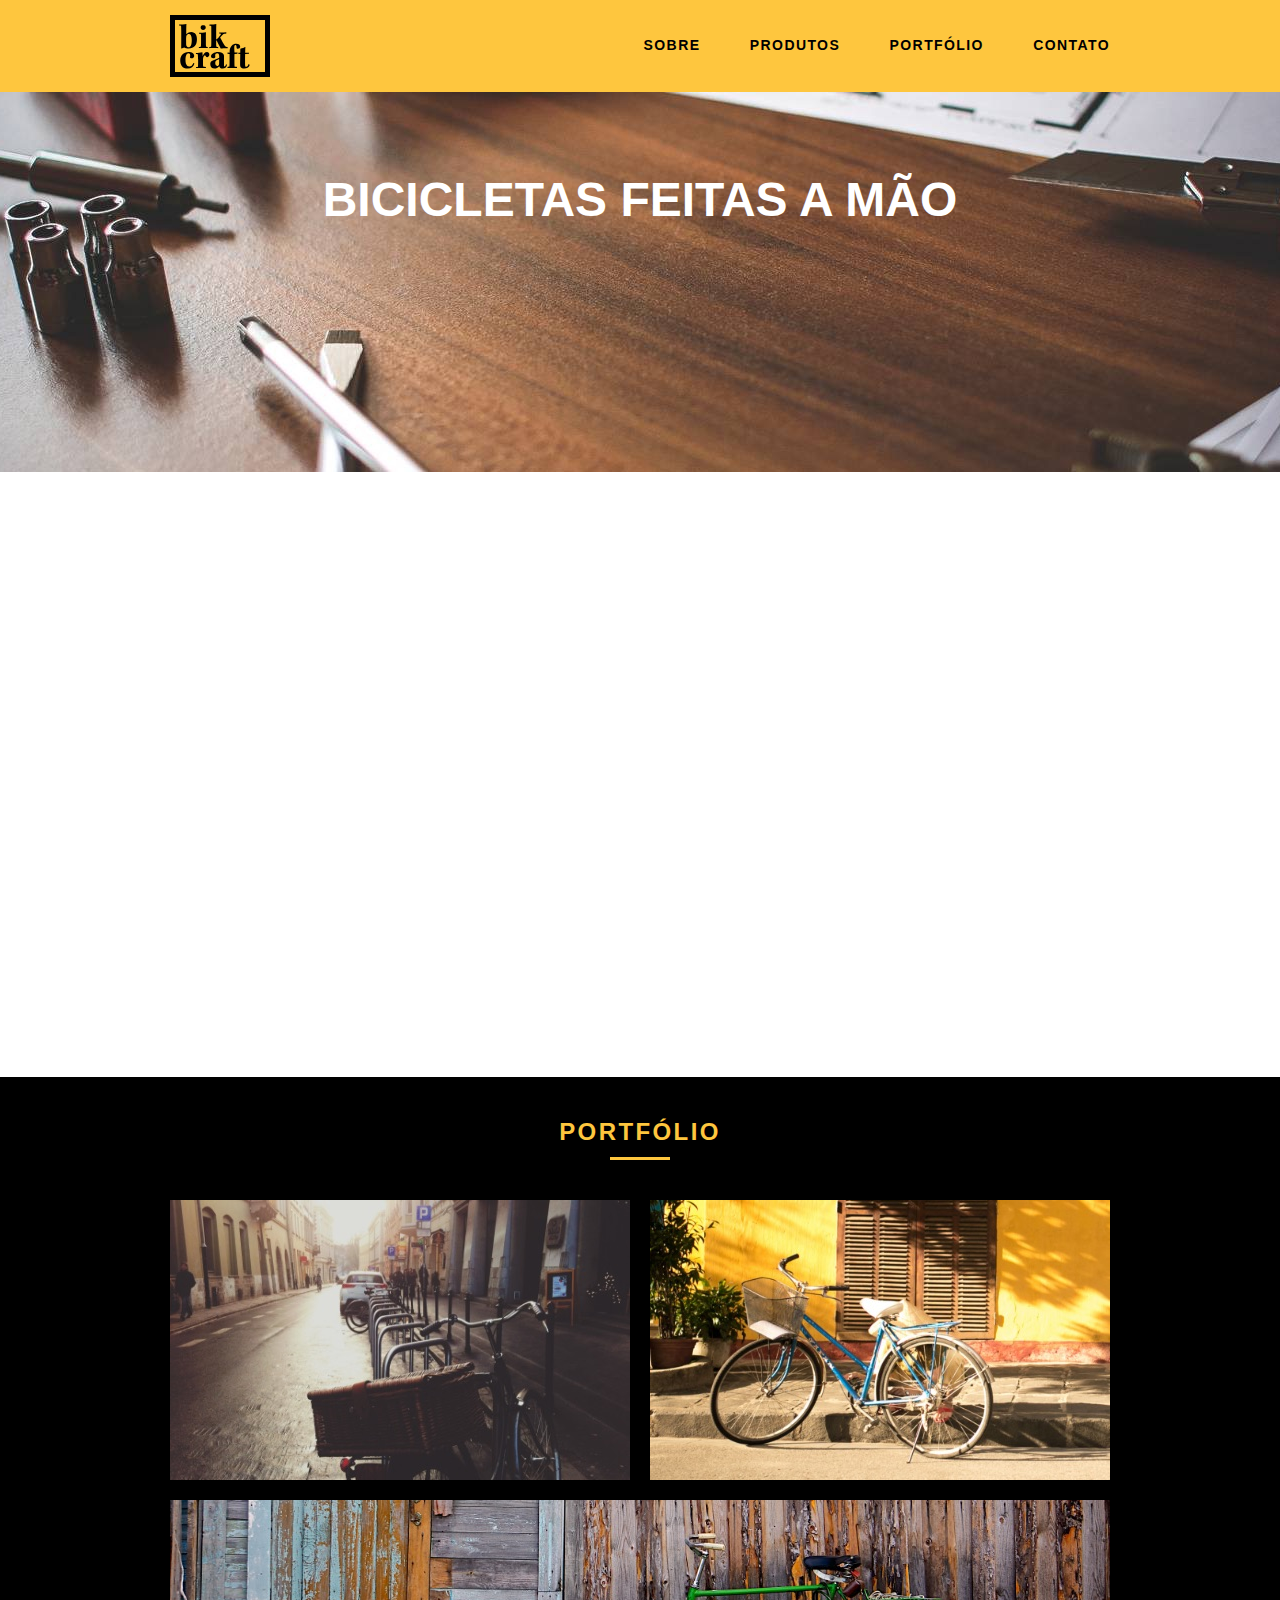
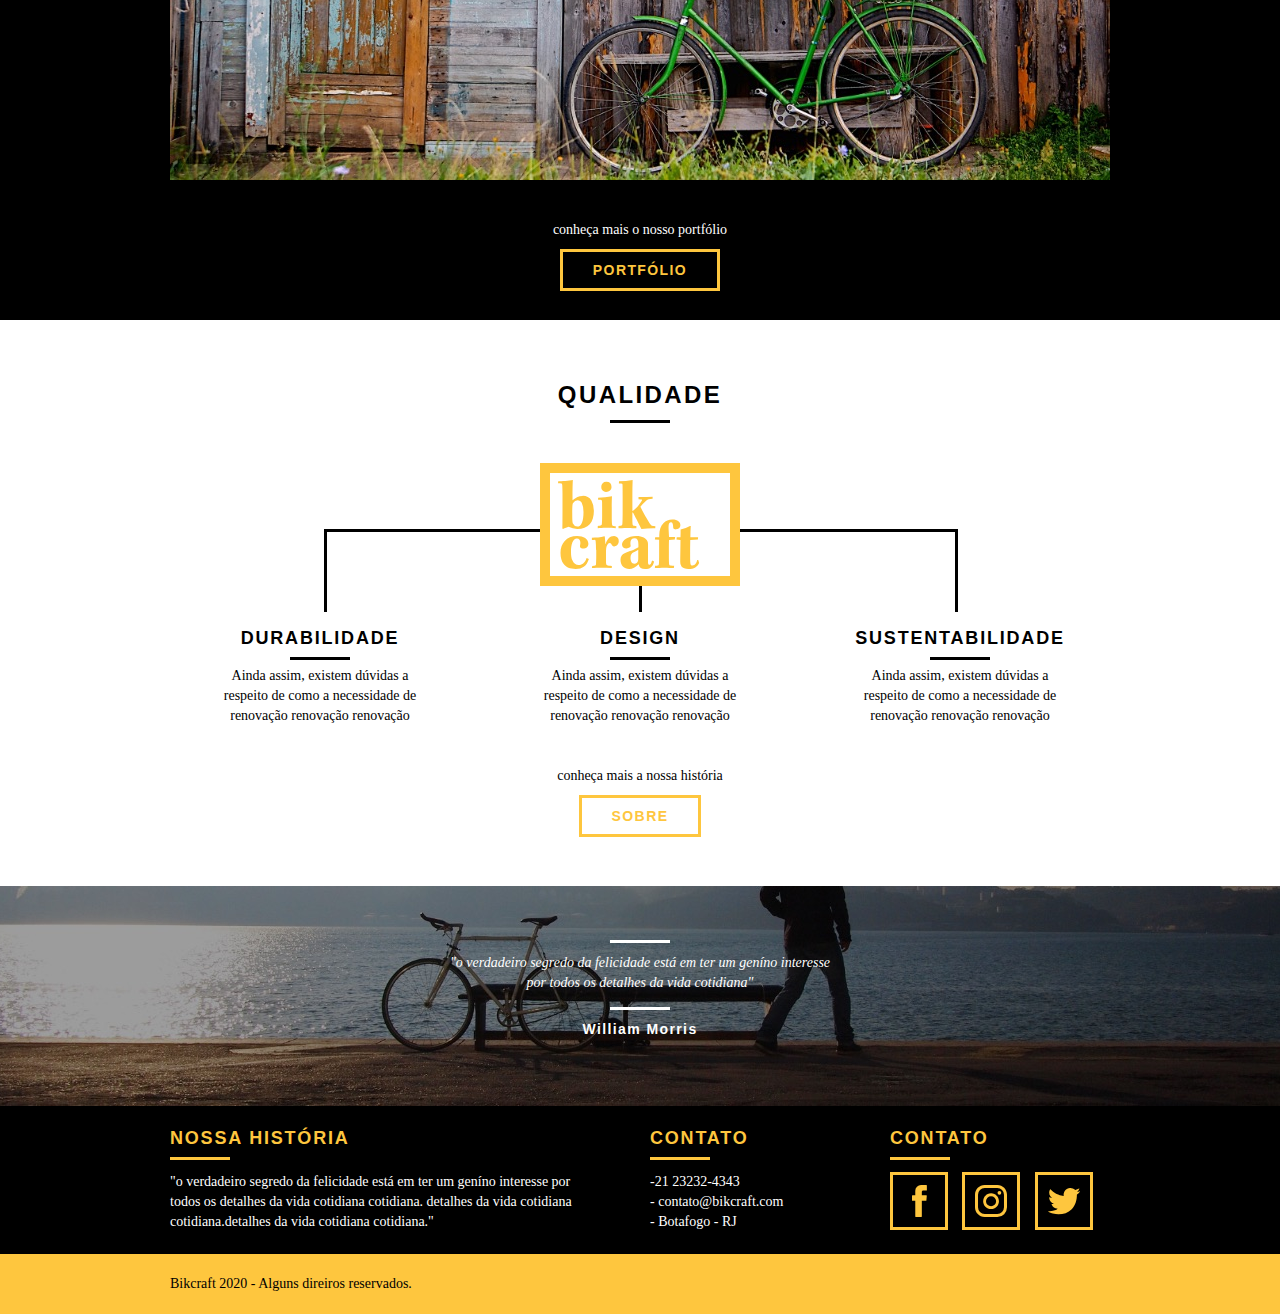
<file: index.html>
<!DOCTYPE html>
<html lang="pt-br">

<head>
  <meta charset="utf-8">
  <title>Bikcraft</title>
  <link rel="stylesheet" href="css/normalize.css">
  <link rel="stylesheet" href="css/reset.css">
  <link rel="stylesheet" href="css/grid.css">
  <link rel="stylesheet" href="css/style.css">
  <link rel="stylesheet" href="css/responsivo.css">
  <script>document.documentElement.classList.add("js");</script>
</head>

<body>

  <header class="header">
    <div class="container">
      <a href="index.html" class="grid-4"><img src="img/bikcraft.svg"></a>
      <nav class="gride-12 header_menu">
        <ul>
          <li><a href="sobre.html">Sobre</a></li>
          <li><a href="produtos.html">Produtos</a></li>
          <li><a href="portfolio.html">Portfólio</a></li>
          <li><a href="contato.html">Contato</a></li>
        </ul>
      </nav>
    </div>
  </header>

  <section class="introducao">
    <div class="container">
      <h1 data-anime="400" class="fadeInDown">Bicicletas Feitas a Mão</h1>
      <blockquote data-anime="800" class=" fadeInDown quote-externo ">
        <p>"não tenha nada em sua casa que você não considere últil ou acredita ser bonito"</p>
        <cite>William Morris</cite>
      </blockquote>
      <a href="produtos.html" data-anime="1200" class="btn">Orçamento</a>
    </div>
  </section>

  <section class="produtos container fadeInDown" data-anime="1600">
    <h2 class="subtitulo">Produtos</h2>
    <ul class="produtos_lista">
      <li class="grid-1-3">
        <div class="produtos_icone">
          <img src="img/produtos/passeio.svg" alt="Bikcraft Passeio">
        </div>
        <h3>Passeio</h3>
        <p>Ainda assim, existem dúvidas a respeito de como a necessidade de renovação</p>
      </li>
      <li class="grid-1-3">
        <div class="produtos_icone">
          <img src="img/produtos/esporte.svg" alt="Bikcraft Esporte">
        </div>
        <h3>Esporte</h3>
        <p>Ainda assim, existem dúvidas a respeito de como a necessidade de renovação</p>
      </li>
      <li class="grid-1-3">
        <div class="produtos_icone">
          <img src="img/produtos/retro.svg" alt="Bikcraft Retro">
        </div>
        <h3>Retro</h3>
        <p>Ainda assim, existem dúvidas a respeito de como a necessidade de renovação</p>
      </li>
    </ul>
    <div class="call">
      <p>clique aqui e veja os detalhes dos produtos</p>
      <a href="produtos.html" class="btn btn-preto">Produtos</a>
    </div>
  </section>
  <!--Fecha Produtos-->
  <section class="portfolio">
    <div class="container">
      <h2 class="subtitulo">Portfólio</h2>
      <ul class="portfolio_lista">
        <li class="grid-8"><img src="img/portfolio/retro.jpg" alt="Bicicleta Retro"></li>
        <li class="grid-8"><img src="img/portfolio/passeio.jpg" alt="Bicicleta Passeio"></li>
        <li class="grid-16"><img src="img/portfolio/esporte.jpg" alt="Bicicleta Esporte"></li>
      </ul>
      <div class="call">
        <p>conheça mais o nosso portfólio</p>
        <a href="portfolio.html" class="btn">Portfólio</a>
      </div>
    </div>
  </section>

  <section class="qualidade container">
    <h2 class="subtitulo">Qualidade</h2>
    <img src="img/bikcraft-qualidade.svg" alt="Bikcraft">
    <ul class="qualidade_lista">
      <li class="grid-1-3">
        <h3>Durabilidade</h3>
        <p>Ainda assim, existem dúvidas a respeito de como a necessidade de renovação renovação renovação</p>
      </li>
      <li class="grid-1-3">
        <h3>Design</h3>
        <p>Ainda assim, existem dúvidas a respeito de como a necessidade de renovação renovação renovação</p>
      </li>
      <li class="grid-1-3">
        <h3>Sustentabilidade</h3>
        <p>Ainda assim, existem dúvidas a respeito de como a necessidade de renovação renovação renovação</p>
      </li>
    </ul>
    <div class="call">
      <p>conheça mais a nossa história</p>
      <a href="sobre.html" class="btn btn-preto">Sobre</a>
    </div>
  </section>

  <section class="quebra">
    <div>
      <blockquote class="quote-externo">
        <p>"o verdadeiro segredo da felicidade está em ter um geníno interesse por todos os detalhes da vida cotidiana"</p>
        <cite>William Morris</cite>
    </div>
    </blockquote>
  </section>

  <footer>
    <div class="footer">
      <div class="container">
        <div class="grid-8 footer_historia">
          <h3>Nossa História</h3>
          <p>"o verdadeiro segredo da felicidade está em ter um geníno interesse por todos os detalhes da vida cotidiana cotidiana. detalhes da vida cotidiana cotidiana.detalhes da vida cotidiana cotidiana."</p>
        </div>
        <div class="grid-4 footer_contato">
          <h3>Contato</h3>
          <ul>
            <li>-21 23232-4343</li>
            <li>- contato@bikcraft.com</li>
            <li>- Botafogo - RJ</li>
          </ul>
        </div>
        <div class="grid-4 footer_redes">
          <h3>Contato</h3>
          <ul>
            <li><a href="http://facebook.com" target="_blank">
                <img src="img/redes-sociais/facebook.svg"></a>
            </li>
            <li><a href="http://instagram.com" target="_blank">
                <img src="img/redes-sociais/instagram.svg">
              </a>
            </li>
            <li><a href="http://twitter.com" target="_blank">
                <img src="img/redes-sociais/twitter.svg">
              </a>
            </li>
          </ul>
        </div>
      </div>
    </div>
    <div class="copy">
      <div class="container">
        <p class="grid-16">Bikcraft 2020 - Alguns direiros reservados.</p>
      </div>
    </div>
  </footer>
  <script src="js/simple-anime.js"></script>
  <script src="js/script.js"></script>
</body>

</html>
</file>
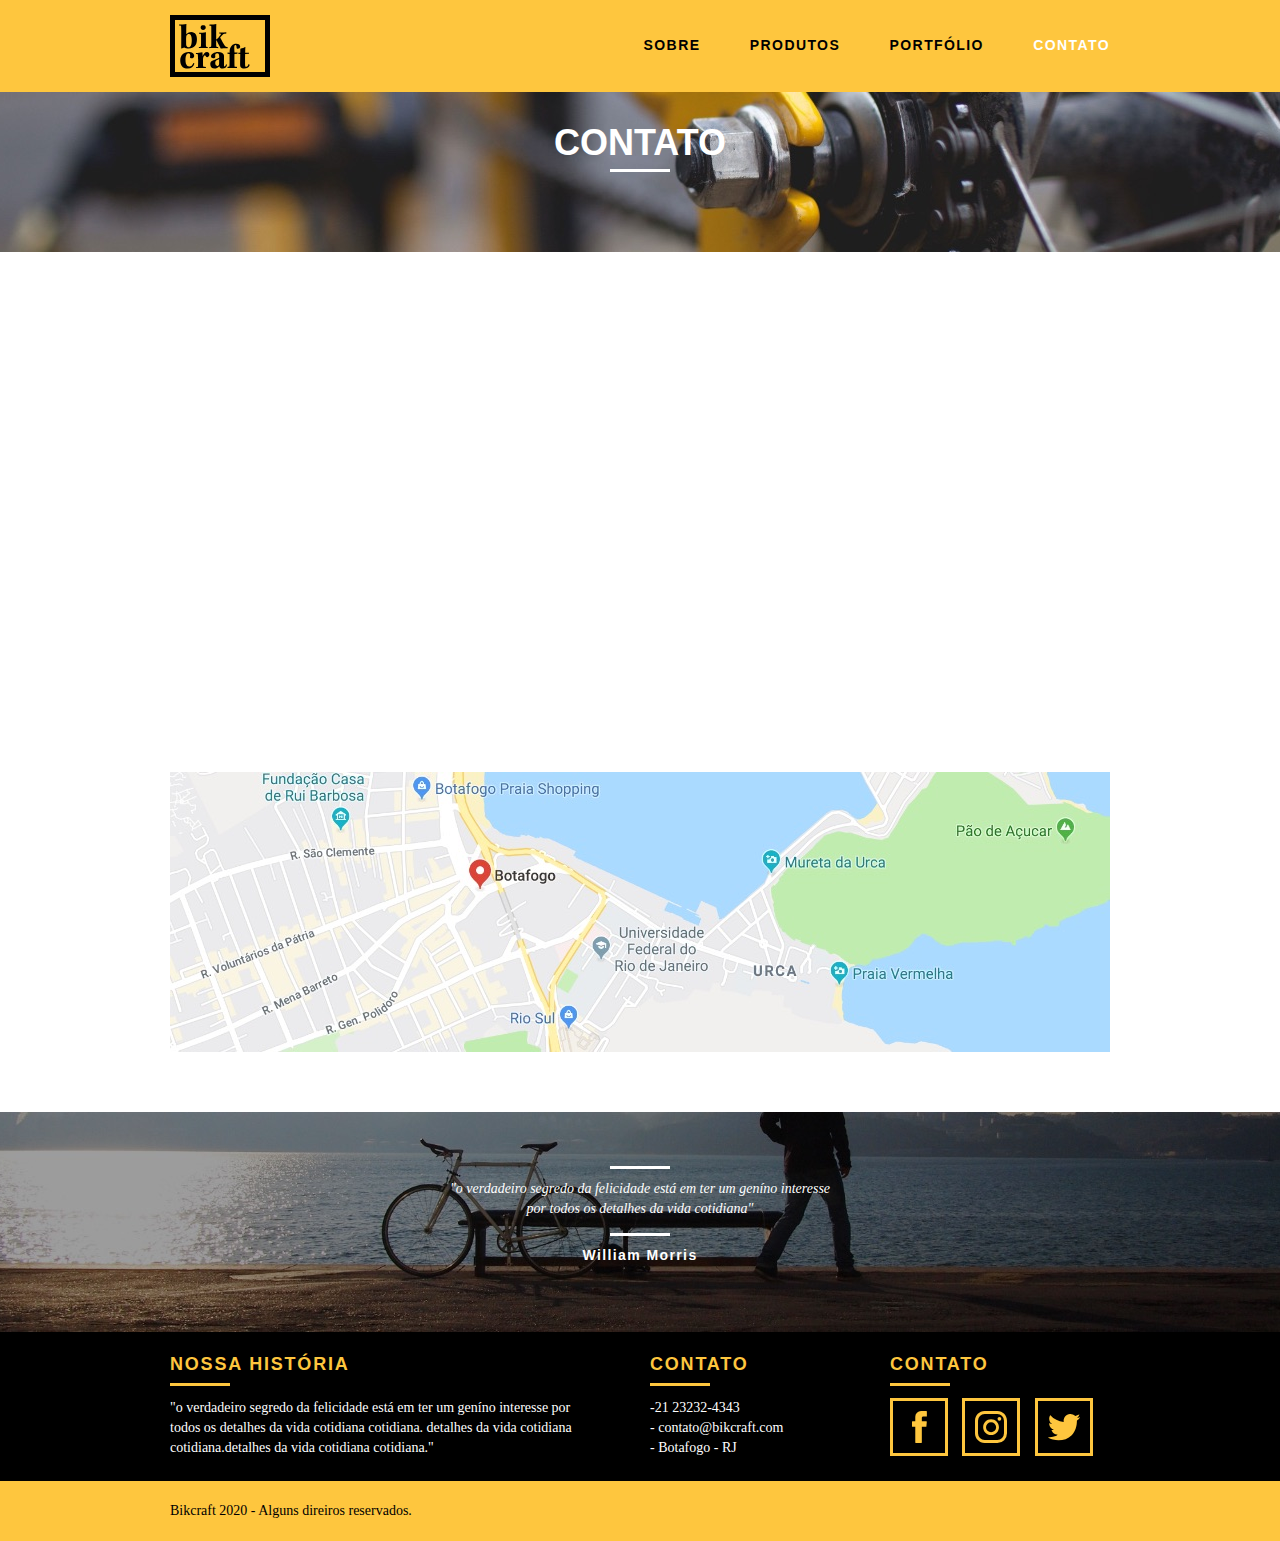
<file: contato.html>
<!DOCTYPE html>
<html lang="pt-br">

<head>
  <meta charset="utf-8">
  <title>Bikcraft - Contato</title>
  <link rel="stylesheet" href="css/normalize.css">
  <link rel="stylesheet" href="css/reset.css">
  <link rel="stylesheet" href="css/grid.css">
  <link rel="stylesheet" href="css/style.css">
  <link rel="stylesheet" href="css/contato.css">
  <link rel="stylesheet" href="css/responsivo.css">
  <script>document.documentElement.classList.add("js");</script>
</head>

<body>

  <header class="header">
    <div class="container">
      <a href="index.html" class="grid-4"><img src="img/bikcraft.svg"></a>
      <nav class="gride-12 header_menu">
        <ul>
          <li><a href="sobre.html">Sobre</a></li>
          <li><a href="produtos.html">Produtos</a></li>
          <li><a href="portfolio.html">Portfólio</a></li>
          <li><a href="contato.html" class="menu_ativo">Contato</a></li>
        </ul>
      </nav>
    </div>
  </header>

  <section class="introducao-interna interna_contato">
    <div class="container">
      <h1 data-anime="400" class="fadeInDown">Contato</h1>
      <p data-anime="800" class="fadeInDown">tire suas dúvidas com a gente</p>
    </div>
  </section>

  <section data-anime="1200" class="fadeInDown contato">
    <div class="container">
      <form class="contato_form grid-8">
        <label for="nome">Nome</label>
        <input type="text" id="nome">
        <label for="email">E-mail</label>
        <input type="text" id="email">
        <label for="telefone">Telefone</label>
        <input type="text" id="telefone">
        <label for="espec">Especificações</label>
        <textarea id="telefone"></textarea>
        <button type="submit" class="btn btn-preto">Enviar</button>
      </form>
      <div class="contato_dados grid-8">
        <h3>Dados</h3>
        <span>+55 21 93223 3232</span>
        <span>orcamento@bikcraft.com</span>
        <span>Rua Ali perto - Botafogo</span>
        <span>Rio de Janeiro - RJ - Brasil</span>
        <h3>Redes Sociais</h3>
        <ul>
          <li><a href="http://facebook.com" target="_blank">
              <img src="img/redes-sociais/facebook.svg"></a>
          </li>
          <li><a href="http://instagram.com" target="_blank">
              <img src="img/redes-sociais/instagram.svg">
            </a>
          </li>
          <li><a href="http://twitter.com" target="_blank">
              <img src="img/redes-sociais/twitter.svg">
            </a>
          </li>
        </ul>
      </div>
    </div>
  </section>
  <section class="container contato_mapa">
    <a href="http://google.com/maps" class="grid-16" target="_blank"><img src="img/endereco-bikcraft.jpg" alt="Endereço da Bikcraft"> </a>
  </section>
  <section class="quebra">
    <div>
      <blockquote class="quote-externo">
        <p>"o verdadeiro segredo da felicidade está em ter um geníno interesse por todos os detalhes da vida cotidiana"</p>
        <cite>William Morris</cite>
    </div>
    </blockquote>
  </section>

  <footer>
    <div class="footer">
      <div class="container">
        <div class="grid-8 footer_historia">
          <h3>Nossa História</h3>
          <p>"o verdadeiro segredo da felicidade está em ter um geníno interesse por todos os detalhes da vida cotidiana cotidiana. detalhes da vida cotidiana cotidiana.detalhes da vida cotidiana cotidiana."</p>
        </div>
        <div class="grid-4 footer_contato">
          <h3>Contato</h3>
          <ul>
            <li>-21 23232-4343</li>
            <li>- contato@bikcraft.com</li>
            <li>- Botafogo - RJ</li>
          </ul>
        </div>
        <div class="grid-4 footer_redes">
          <h3>Contato</h3>
          <ul>
            <li><a href="http://facebook.com" target="_blank">
                <img src="img/redes-sociais/facebook.svg"></a>
            </li>
            <li><a href="http://instagram.com" target="_blank">
                <img src="img/redes-sociais/instagram.svg">
              </a>
            </li>
            <li><a href="http://twitter.com" target="_blank">
                <img src="img/redes-sociais/twitter.svg">
              </a>
            </li>
          </ul>
        </div>
      </div>
    </div>
    <div class="copy">
      <div class="container">
        <p class="grid-16">Bikcraft 2020 - Alguns direiros reservados.</p>
      </div>
    </div>
  </footer>
  <script src="js/simple-anime.js"></script>
  <script src="js/script.js"></script>
</body>

</html>
</file>
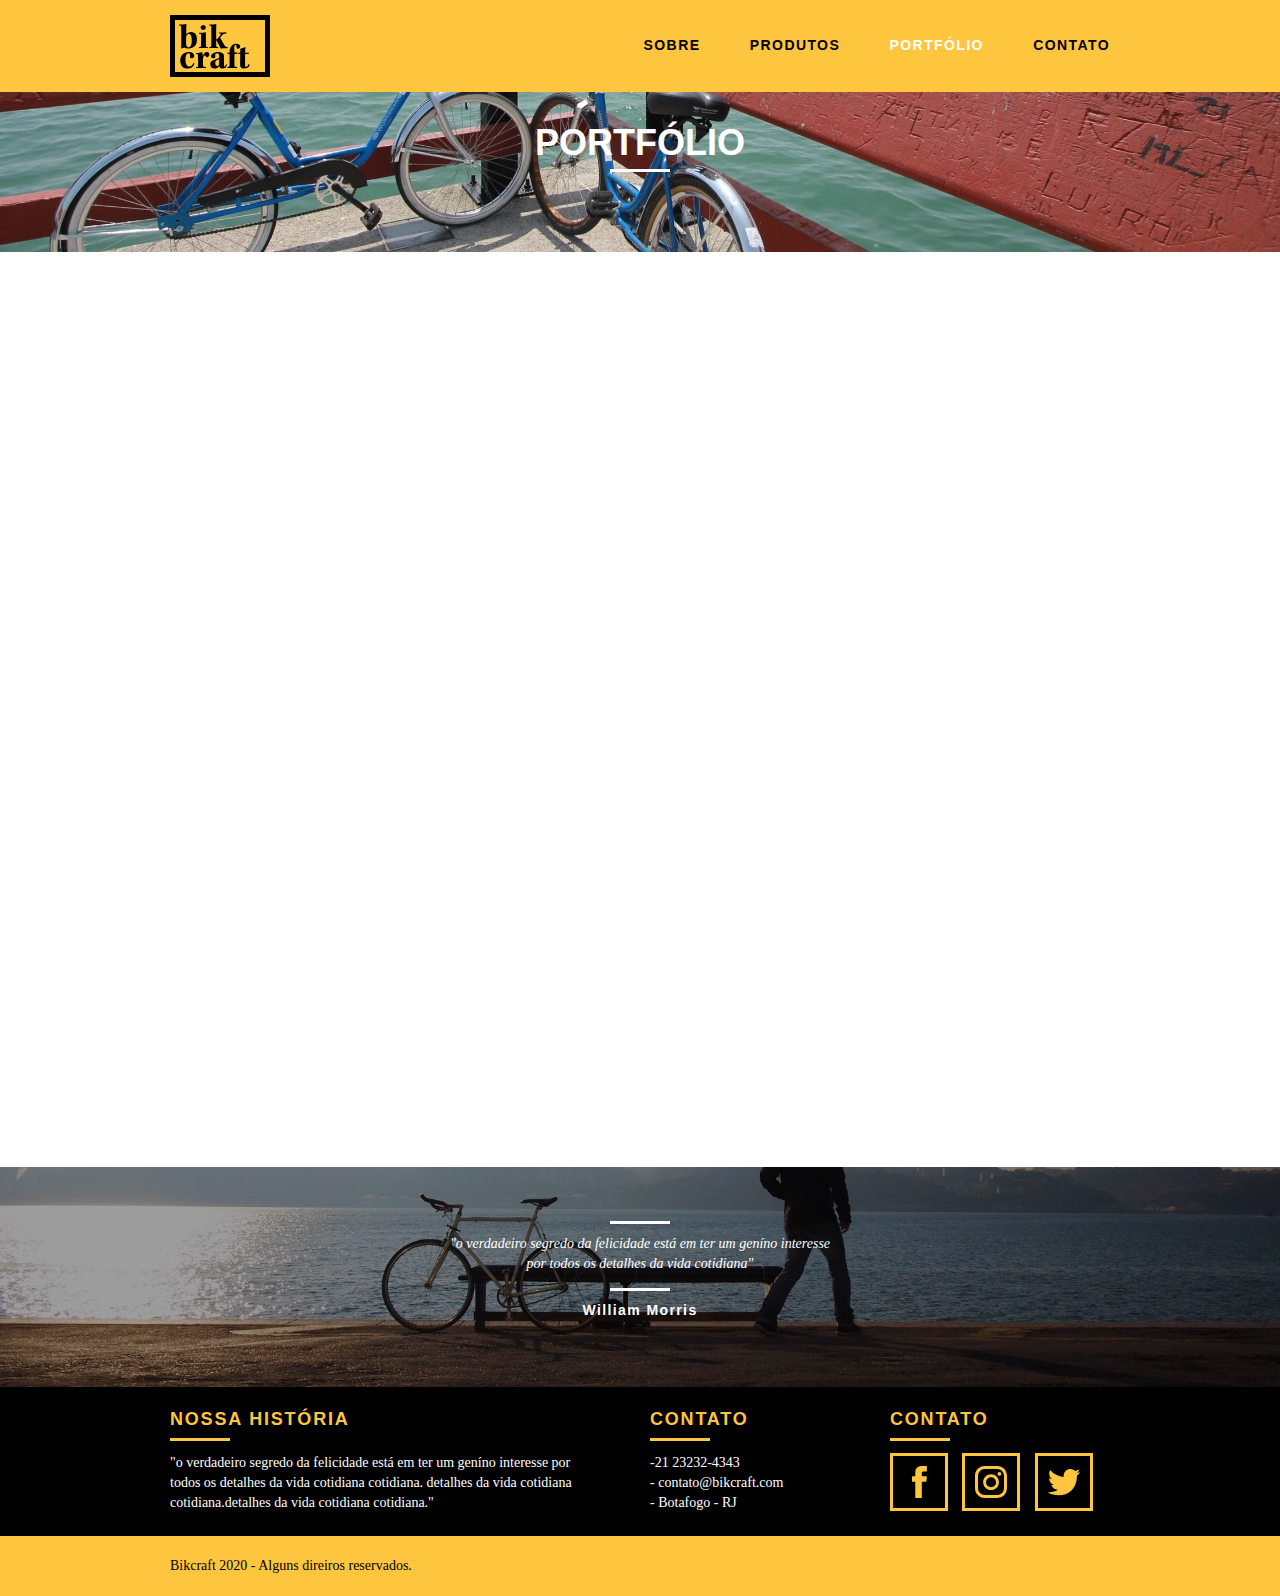
<file: portfolio.html>
<!DOCTYPE html>
<html lang="pt-br">

<head>
  <meta charset="utf-8">
  <title>Bikcraft - Portfólio</title>
  <link rel="stylesheet" href="css/normalize.css">
  <link rel="stylesheet" href="css/reset.css">
  <link rel="stylesheet" href="css/grid.css">
  <link rel="stylesheet" href="css/style.css">
  <link rel="stylesheet" href="css/portfolio.css">
  <link rel="stylesheet" href="css/responsivo.css">
  <script>document.documentElement.classList.add("js");</script>
</head>

<body>

  <header class="header">
    <div class="container">
      <a href="index.html" class="grid-4"><img src="img/bikcraft.svg"></a>
      <nav class="gride-12 header_menu">
        <ul>
          <li><a href="sobre.html">Sobre</a></li>
          <li><a href="produtos.html">Produtos</a></li>
          <li><a href="portfolio.html" class="menu_ativo">Portfólio</a></li>
          <li><a href="contato.html">Contato</a></li>
        </ul>
      </nav>
    </div>
  </header>

  <section class="introducao-interna interna_portfolio">
    <div class="container">
      <h1 data-anime="400" class="fadeInDown">Portfólio</h1>
      <p data-anime="800" class="fadeInDown">conheça os projetos que amamos mostrar</p>
    </div>
  </section>

  <section data-anime="1200" class="fadeInDown container" data-slide="quote">
    <blockquote class="quote_clientes">
      <p>"Lorem ipsum dolor sit amet consectetur adipisicing elit. Debitis animi laborum nobis vel mollitia sequi, nostrum repellat dolormollitia sequi, nostrum repellat."</p>
      <cite>Simone Petrova</cite>
    </blockquote>
    <blockquote class="quote_clientes">
      <p>"Lorem ipsum dolor sit amet consectetur adipisicing elit. Debitis animi laborum nobis vel mollitia sequi, nostrum repellat dolormollitia sequi, nostrum repellat."</p>
      <cite>Caynan Ramos</cite>
    </blockquote>
    <blockquote class="quote_clientes">
      <p>"Lorem ipsum dolor sit amet consectetur adipisicing elit. Debitis animi laborum nobis vel mollitia sequi, nostrum repellat dolormollitia sequi, nostrum repellat."</p>
      <cite>Vanda Alves</cite>
    </blockquote>
  </section>

  <section data-anime="1600" class="portfolio fadeInDown">
    <div class="container" data-slide="portfolio">
      <ul class="portfolio_lista">
        <li class="grid-8"><img src="img/portfolio/retro.jpg" alt="Bicicleta Retro"></li>
        <li class="grid-8"><img src="img/portfolio/passeio.jpg" alt="Bicicleta Passeio"></li>
        <li class="grid-16"><img src="img/portfolio/esporte.jpg" alt="Bicicleta Esporte"></li>
      </ul>
      <ul class="portfolio_lista">
        <li class="grid-8"><img src="img/portfolio/passeio.jpg" alt="Bicicleta Passeio"></li>
        <li class="grid-8"><img src="img/portfolio/retro.jpg" alt="Bicicleta Retro"></li>
        <li class="grid-16"><img src="img/portfolio/esporte.jpg" alt="Bicicleta Esporte"></li>
      </ul>
    </div>
  </section>


  <section class="quebra">
    <div>
      <blockquote class="quote-externo">
        <p>"o verdadeiro segredo da felicidade está em ter um geníno interesse por todos os detalhes da vida cotidiana"</p>
        <cite>William Morris</cite>
    </div>
    </blockquote>
  </section>

  <footer>
    <div class="footer">
      <div class="container">
        <div class="grid-8 footer_historia">
          <h3>Nossa História</h3>
          <p>"o verdadeiro segredo da felicidade está em ter um geníno interesse por todos os detalhes da vida cotidiana cotidiana. detalhes da vida cotidiana cotidiana.detalhes da vida cotidiana cotidiana."</p>
        </div>
        <div class="grid-4 footer_contato">
          <h3>Contato</h3>
          <ul>
            <li>-21 23232-4343</li>
            <li>- contato@bikcraft.com</li>
            <li>- Botafogo - RJ</li>
          </ul>
        </div>
        <div class="grid-4 footer_redes">
          <h3>Contato</h3>
          <ul>
            <li><a href="http://facebook.com" target="_blank">
                <img src="img/redes-sociais/facebook.svg"></a>
            </li>
            <li><a href="http://instagram.com" target="_blank">
                <img src="img/redes-sociais/instagram.svg">
              </a>
            </li>
            <li><a href="http://twitter.com" target="_blank">
                <img src="img/redes-sociais/twitter.svg">
              </a>
            </li>
          </ul>
        </div>
      </div>
    </div>
    <div class="copy">
      <div class="container">
        <p class="grid-16">Bikcraft 2020 - Alguns direiros reservados.</p>
      </div>
    </div>
  </footer>

  <script src="./js/simple-slide.js"></script>
  <script src="js/simple-anime.js"></script>
  <script src="js/script.js"></script>
</body>

</html>
</file>
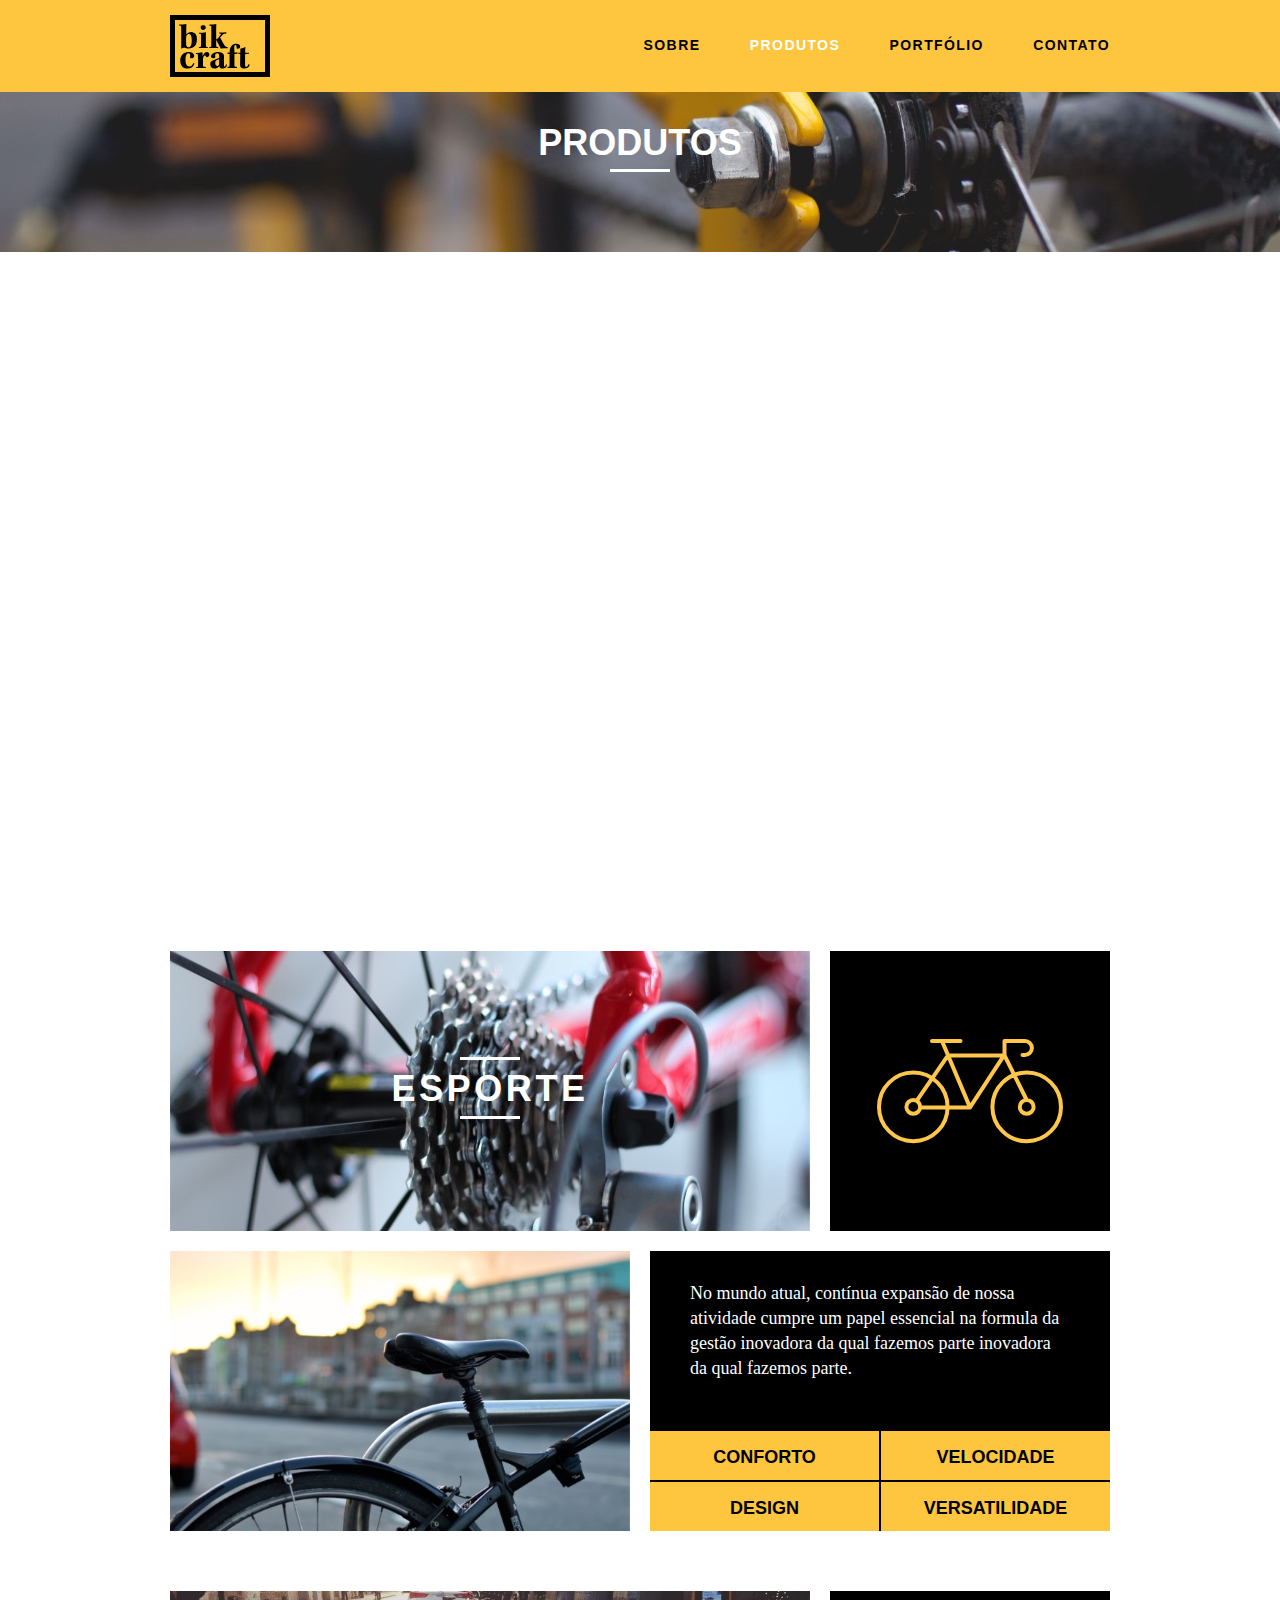
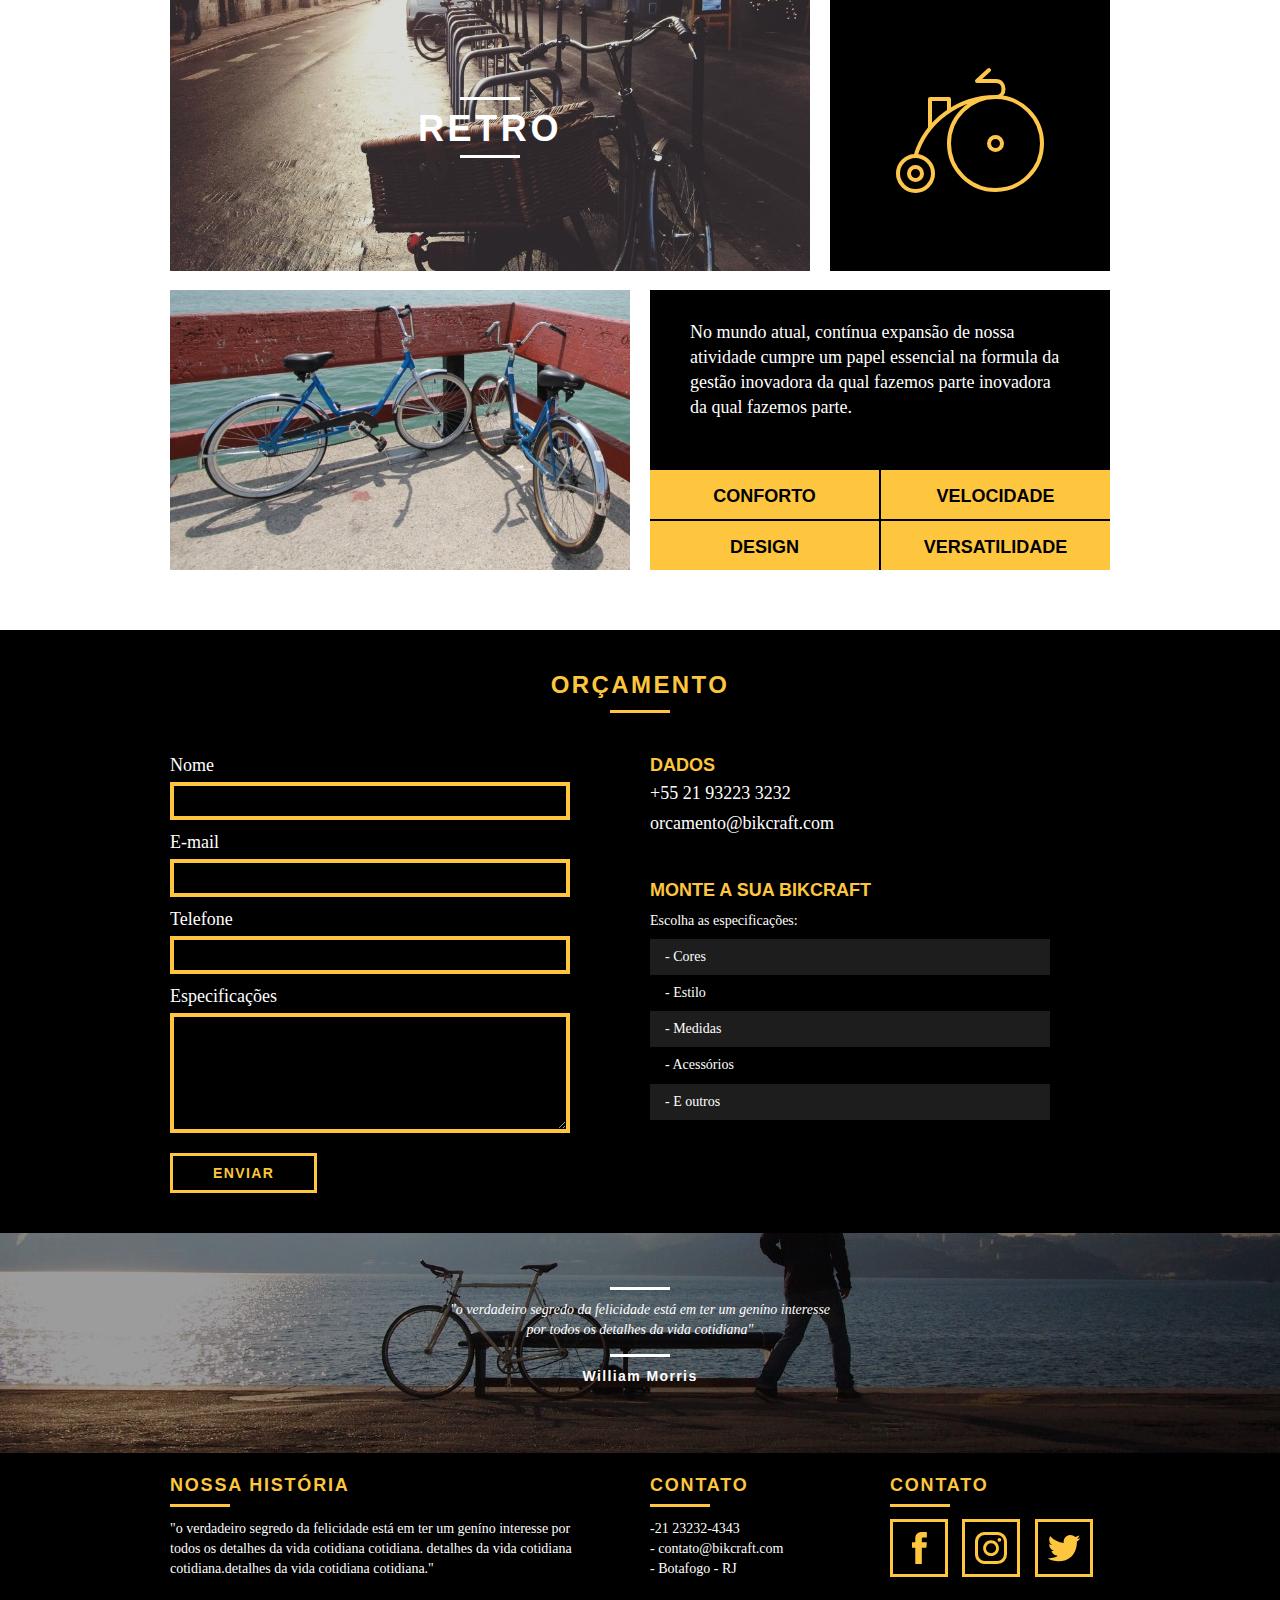
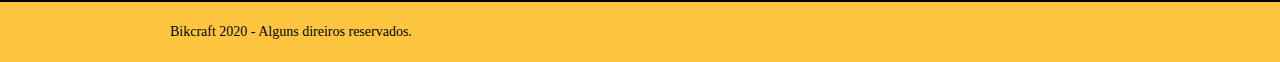
<file: produtos.html>
<!DOCTYPE html>
<html lang="pt-br">

<head>
  <meta charset="utf-8">
  <title>Bikcraft - Produtos</title>
  <link rel="stylesheet" href="css/normalize.css">
  <link rel="stylesheet" href="css/reset.css">
  <link rel="stylesheet" href="css/grid.css">
  <link rel="stylesheet" href="css/style.css">
  <link rel="stylesheet" href="css/produtos.css">
  <link rel="stylesheet" href="css/responsivo.css">
  <script>document.documentElement.classList.add("js");</script>
</head>

<body>

  <header class="header">
    <div class="container">
      <a href="index.html" class="grid-4"><img src="img/bikcraft.svg"></a>
      <nav class="gride-12 header_menu">
        <ul>
          <li><a href="sobre.html">Sobre</a></li>
          <li><a href="produtos.html" class="menu_ativo">Produtos</a></li>
          <li><a href="portfolio.html">Portfólio</a></li>
          <li><a href="contato.html">Contato</a></li>
        </ul>
      </nav>
    </div>
  </header>

  <section class="introducao-interna interna_produtos">
    <div class="container">
      <h1 data-anime="400" class="fadeInDown">Produtos</h1>
      <p data-anime="800" class="fadeInDown">conheça todos os nossos produtos</p>
    </div>
  </section>

  <section data-anime="1200" class="fadeInDown container produtos_item">
    <div class="grid-11"><img src="img/produtos/bikcraft-passeio-1.jpg" alt="Bikcraft Passeio">
      <h2>Passeio</h2>
    </div>
    <div class="grid-5 produto_icone"><img src="img/produtos/passeio.svg"></div>
    <div class="grid-8"><img src="img/produtos/bikcraft-passeio-2.jpg"> </div>
    <div class="grid-8 produto_info">
      <p>No mundo atual, contínua expansão de nossa atividade cumpre um papel essencial na formula da gestão inovadora da qual fazemos parte inovadora da qual fazemos parte.</p>
      <ul>
        <li>Conforto</li>
        <li>Velocidade</li>
        <li>design</li>
        <li>Versatilidade</li>
      </ul>
    </div>
  </section>

  <section class="container produtos_item">
    <div class="grid-11"><img src="img/produtos/bikcraft-esporte-1.jpg" alt="Bikcraft Esporte">
      <h2>Esporte</h2>
    </div>
    <div class="grid-5 produto_icone"><img src="img/produtos/esporte.svg"></div>
    <div class="grid-8"><img src="img/produtos/bikcraft-esporte-2.jpg"> </div>
    <div class="grid-8 produto_info">
      <p>No mundo atual, contínua expansão de nossa atividade cumpre um papel essencial na formula da gestão inovadora da qual fazemos parte inovadora da qual fazemos parte.</p>
      <ul>
        <li>Conforto</li>
        <li>Velocidade</li>
        <li>design</li>
        <li>Versatilidade</li>
      </ul>
    </div>
  </section>

  <section class="container produtos_item">
    <div class="grid-11"><img src="img/produtos/bikcraft-retro-1.jpg" alt="Bikcraft Retro">
      <h2>Retro</h2>
    </div>
    <div class="grid-5 produto_icone"><img src="img/produtos/retro.svg"></div>
    <div class="grid-8"><img src="img/produtos/bikcraft-retro-2.jpg"> </div>
    <div class="grid-8 produto_info">
      <p>No mundo atual, contínua expansão de nossa atividade cumpre um papel essencial na formula da gestão inovadora da qual fazemos parte inovadora da qual fazemos parte.</p>
      <ul>
        <li>Conforto</li>
        <li>Velocidade</li>
        <li>design</li>
        <li>Versatilidade</li>
      </ul>
    </div>
  </section>

  <section class="orcamento">
    <div class="container">
      <h2 class="subtitulo">Orçamento</h2>
      <form id="form_orcamento" class=" form grid-8">
        <label for="nome">Nome</label>
        <input type="text" id="nome">
        <label for="email">E-mail</label>
        <input type="text" id="email">
        <label for="telefone">Telefone</label>
        <input type="text" id="telefone">
        <label for="espec">Especificações</label>
        <textarea id="telefone"></textarea>
        <button type="submit" class="btn">Enviar</button>
      </form>
      <div class="orcamento_dados grid-8">
        <h3>Dados</h3>
        <span>+55 21 93223 3232</span>
        <span>orcamento@bikcraft.com</span>
        <h3>Monte a sua bikcraft</h3>
        <p>Escolha as especificações:</p>
        <ul>
          <li>- Cores</li>
          <li>- Estilo</li>
          <li>- Medidas</li>
          <li>- Acessórios</li>
          <li>- E outros</li>
        </ul>
      </div>
    </div>

  </section>

  <section class="quebra">
    <div>
      <blockquote class="quote-externo">
        <p>"o verdadeiro segredo da felicidade está em ter um geníno interesse por todos os detalhes da vida cotidiana"</p>
        <cite>William Morris</cite>
    </div>
    </blockquote>
  </section>

  <footer>
    <div class="footer">
      <div class="container">
        <div class="grid-8 footer_historia">
          <h3>Nossa História</h3>
          <p>"o verdadeiro segredo da felicidade está em ter um geníno interesse por todos os detalhes da vida cotidiana cotidiana. detalhes da vida cotidiana cotidiana.detalhes da vida cotidiana cotidiana."</p>
        </div>
        <div class="grid-4 footer_contato">
          <h3>Contato</h3>
          <ul>
            <li>-21 23232-4343</li>
            <li>- contato@bikcraft.com</li>
            <li>- Botafogo - RJ</li>
          </ul>
        </div>
        <div class="grid-4 footer_redes">
          <h3>Contato</h3>
          <ul>
            <li><a href="http://facebook.com" target="_blank">
                <img src="img/redes-sociais/facebook.svg"></a>
            </li>
            <li><a href="http://instagram.com" target="_blank">
                <img src="img/redes-sociais/instagram.svg">
              </a>
            </li>
            <li><a href="http://twitter.com" target="_blank">
                <img src="img/redes-sociais/twitter.svg">
              </a>
            </li>
          </ul>
        </div>
      </div>
    </div>
    <div class="copy">
      <div class="container">
        <p class="grid-16">Bikcraft 2020 - Alguns direiros reservados.</p>
      </div>
    </div>
  </footer>
  <script src="js/simple-anime.js"></script>
  <script src="js/script.js"></script>
</body>

</html>
</file>
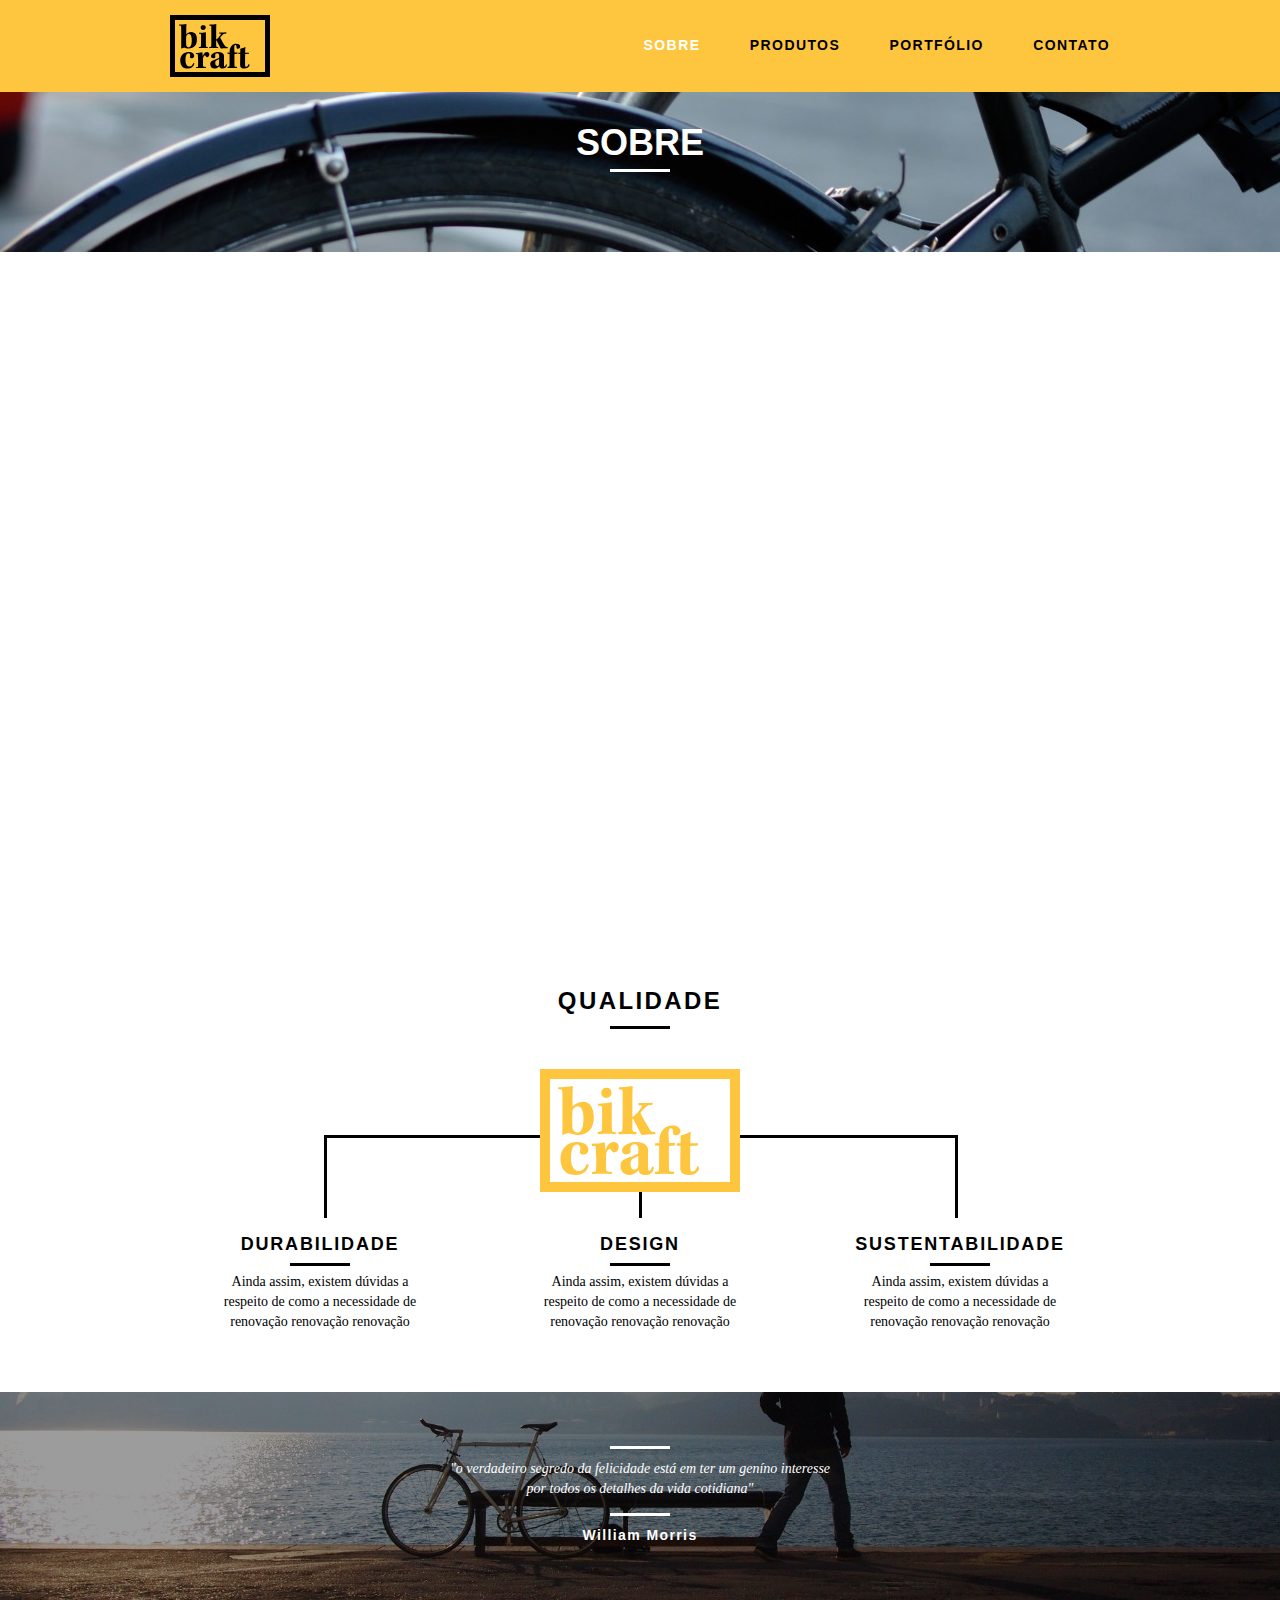
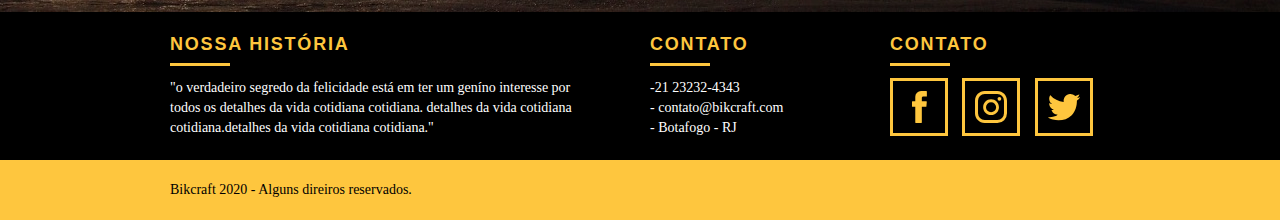
<file: sobre.html>
<!DOCTYPE html>
<html lang="pt-br">

<head>
  <meta charset="utf-8">
  <title>Bikcraft - Sobre</title>
  <link rel="stylesheet" href="css/normalize.css">
  <link rel="stylesheet" href="css/reset.css">
  <link rel="stylesheet" href="css/grid.css">
  <link rel="stylesheet" href="css/style.css">
  <link rel="stylesheet" href="css/sobre.css">
  <link rel="stylesheet" href="css/responsivo.css">
  <script>document.documentElement.classList.add("js");</script>
</head>

<body>

  <header class="header">
    <div class="container">
      <a href="index.html" class="grid-4"><img src="img/bikcraft.svg"></a>
      <nav class="gride-12 header_menu">
        <ul>
          <li><a href="sobre.html" class="menu_ativo">Sobre</a></li>
          <li><a href="produtos.html">Produtos</a></li>
          <li><a href="portfolio.html">Portfólio</a></li>
          <li><a href="contato.html">Contato</a></li>
        </ul>
      </nav>
    </div>
  </header>

  <section class="introducao-interna interna_sobre">
    <div class="container">
      <h1 data-anime="400" class="fadeInDown">Sobre</h1>
      <p data-anime="800" class="fadeInDown">conheça mais sobre a Bikcraft</p>
    </div>
  </section>

  <section data-anime="1200" class="fadeInDown missao_sobre container">
    <div class="grid-10">
      <h2 class="subtitulo-interno">História, Missão e Visão</h2>
      <p>
        Lorem, ipsum dolor sit amet consectetur adipisicing elit. Id impedit perferendis dolorum nam voluptatibus! Nesciunt excepturi accusamus quod in reprehenderit magni similique architecto laborum repudiandae neque! Temporibus dolore quam autem!
      </p>
      <p>
        Lorem ipsum dolor sit amet, consectetur adipisicing elit. Et maxime libero esse id in ab accusantium repellat amet beatae unde aspernatur mollitia voluptate, veniam modi deleniti a explicabo odio distinctio.
      </p>
    </div>
    <div class="grid-6">
      <h2 class="subtitulo-interno">Valores</h2>
      <ul>
        <li>- Qualidade no processo com</li>
        <li>- Foco no cliente sem perder a</li>
        <li>- Diversão, preservando a</li>
        <li>- Natureza com sustentabilidade</li>
      </ul>
    </div>
    <div class="grid-16 foto-equipe">
      <img src="img/equipe-bikcraft.jpg" alt="Equipe Bikcraft">
    </div>
  </section>

  <section class="qualidade container">
    <h2 class="subtitulo">Qualidade</h2>
    <img src="img/bikcraft-qualidade.svg" alt="Bikcraft">
    <ul class="qualidade_lista">
      <li class="grid-1-3">
        <h3>Durabilidade</h3>
        <p>Ainda assim, existem dúvidas a respeito de como a necessidade de renovação renovação renovação</p>
      </li>
      <li class="grid-1-3">
        <h3>Design</h3>
        <p>Ainda assim, existem dúvidas a respeito de como a necessidade de renovação renovação renovação</p>
      </li>
      <li class="grid-1-3">
        <h3>Sustentabilidade</h3>
        <p>Ainda assim, existem dúvidas a respeito de como a necessidade de renovação renovação renovação</p>
      </li>
    </ul>
  </section>

  <section class="quebra">
    <div>
      <blockquote class="quote-externo">
        <p>"o verdadeiro segredo da felicidade está em ter um geníno interesse por todos os detalhes da vida cotidiana"</p>
        <cite>William Morris</cite>
    </div>
    </blockquote>
  </section>

  <footer>
    <div class="footer">
      <div class="container">
        <div class="grid-8 footer_historia">
          <h3>Nossa História</h3>
          <p>"o verdadeiro segredo da felicidade está em ter um geníno interesse por todos os detalhes da vida cotidiana cotidiana. detalhes da vida cotidiana cotidiana.detalhes da vida cotidiana cotidiana."</p>
        </div>
        <div class="grid-4 footer_contato">
          <h3>Contato</h3>
          <ul>
            <li>-21 23232-4343</li>
            <li>- contato@bikcraft.com</li>
            <li>- Botafogo - RJ</li>
          </ul>
        </div>
        <div class="grid-4 footer_redes">
          <h3>Contato</h3>
          <ul>
            <li><a href="http://facebook.com" target="_blank">
                <img src="img/redes-sociais/facebook.svg"></a>
            </li>
            <li><a href="http://instagram.com" target="_blank">
                <img src="img/redes-sociais/instagram.svg">
              </a>
            </li>
            <li><a href="http://twitter.com" target="_blank">
                <img src="img/redes-sociais/twitter.svg">
              </a>
            </li>
          </ul>
        </div>
      </div>
    </div>
    <div class="copy">
      <div class="container">
        <p class="grid-16">Bikcraft 2020 - Alguns direiros reservados.</p>
      </div>
    </div>
  </footer>
  <script src="js/simple-anime.js"></script>
  <script src="js/script.js"></script>
</body>

</html>
</file>
<file: css/grid.css>
*,
*:before,
*:after {
  -webkit-box-sizing: border-box;
  -moz-box-sizing: border-box;
  box-sizing: border-box;
}

.container {
  width: 960px;
  margin: 0 auto;
  padding: 0px;
  position: relative;
}

.container:after,
.container:before {
  content: " ";
  display: table;
}

.container:after {
  clear: both;
}

.grid-1,
.grid-2,
.grid-3,
.grid-4,
.grid-5,
.grid-6,
.grid-7,
.grid-8,
.grid-9,
.grid-10,
.grid-11,
.grid-12,
.grid-13,
.grid-14,
.grid-15,
.grid-16,
.grid-1-3 {
  float: left;
  margin-left: 10px;
  margin-right: 10px;
}

.grid-1 {
  width: 40px;
}
.grid-2 {
  width: 100px;
}
.grid-3 {
  width: 160px;
}
.grid-4 {
  width: 220px;
}
.grid-5 {
  width: 280px;
}
.grid-6 {
  width: 340px;
}
.grid-7 {
  width: 400px;
}
.grid-8 {
  width: 460px;
}
.grid-9 {
  width: 520px;
}
.grid-10 {
  width: 580px;
}
.grid-11 {
  width: 640px;
}
.grid-12 {
  width: 700px;
}
.grid-13 {
  width: 760px;
}
.grid-14 {
  width: 820px;
}
.grid-15 {
  width: 880px;
}
.grid-16 {
  width: 940px;
}
.grid-1-3 {
  width: 300px;
}

@media only screen and (min-width: 788px) and (max-width: 979px) {
  .container {
    width: 768px;
  }

  .grid-1 {
    width: 28px;
  }
  .grid-2 {
    width: 76px;
  }
  .grid-3 {
    width: 124px;
  }
  .grid-4 {
    width: 172px;
  }
  .grid-5 {
    width: 220px;
  }
  .grid-6 {
    width: 268px;
  }
  .grid-7 {
    width: 316px;
  }
  .grid-8 {
    width: 364px;
  }
  .grid-9 {
    width: 412px;
  }
  .grid-10 {
    width: 460px;
  }
  .grid-11 {
    width: 508px;
  }
  .grid-12 {
    width: 556px;
  }
  .grid-13 {
    width: 604px;
  }
  .grid-14 {
    width: 652px;
  }
  .grid-15 {
    width: 700px;
  }
  .grid-16 {
    width: 748px;
  }
  .grid-1-3 {
    width: 236px;
  }
}

@media only screen and (max-width: 787px) {
  .container {
    width: 300px;
  }

  .grid-1,
  .grid-2,
  .grid-3,
  .grid-4,
  .grid-5,
  .grid-6,
  .grid-7,
  .grid-8,
  .grid-9,
  .grid-10,
  .grid-11,
  .grid-12,
  .grid-13,
  .grid-14,
  .grid-15,
  .grid-16,
  .grid-1-3 {
    width: 300px;
    margin: 0 0 20px 0;
    float: none;
  }
}
</file>
<file: css/style.css>
/* Estilos Gerais */
body {
  font-family: Arial, Helvetica, sans-serif;
}

p {
  font-family: Georgia, "Times New Roman", serif;
  font-size: 14px;
  line-height: 20px;
}

img {
  display: block;
  max-width: 100%;
}

.btn {
  border: 3px solid #fec63e;
  padding: 10px 30px;
  color: #fec63e;
  font-size: 14px;
  font-weight: bold;
  line-height: 20px;
  text-transform: uppercase;
  letter-spacing: 0.1em;
}
.btn:hover {
  color: #fff;
  border-color: #fff;
}
.btn-preto:hover {
  color: #000;
  border-color: #000;
}

.subtitulo {
  font-size: 24px;
  font-weight: bold;
  line-height: 30px;
  letter-spacing: 0.1em;
  color: #000;
  text-transform: uppercase;
  text-align: center;
  margin-bottom: 40px;
}

.subtitulo:after {
  content: "";
  display: block;
  width: 60px;
  height: 3px;
  background: #000;
  margin: 10px auto;
}
.subtitulo-interno {
  font-size: 24px;
  font-weight: bold;
  line-height: 30px;
  letter-spacing: 0.1em;
  color: #000;
  text-transform: uppercase;
  margin-bottom: 20px;
}

.subtitulo-interno:after {
  content: "";
  display: block;
  width: 60px;
  height: 3px;
  background: #000;
  margin: 10px 0;
}

/* Header */
.header {
  width: 100%;
  background-color: #fec63e;
  padding: 15px 0;
  position: fixed;
  top: 0;
  z-index: 10;
}

.header_menu {
  text-align: right;
}

.header_menu ul li {
  display: inline-block;
  margin-left: 25px;
  margin-top: 20px;
}

.header_menu ul li a {
  color: #000;
  font-weight: bold;
  text-transform: uppercase;
  letter-spacing: 0.1em;
  font-size: 14px;
  line-height: 20px;
  padding: 10px;
}

.header_menu ul li a:hover {
  color: #fff;
}

.header_menu ul li a.menu_ativo {
  color: #fff;
}

/* Introdução */

.introducao {
  width: 100%;
  height: 380px;
  background: url("../img/bg.jpg") no-repeat center;
  background-size: cover;
  margin-top: 92px;
  text-align: center;
  padding-top: 80px;
}

.introducao h1 {
  color: #fff;
  font-size: 48px;
  font-weight: bold;
  text-transform: uppercase;
}

.quote-externo {
  color: #fff;
  max-width: 320px;
  margin: 0 auto;
  margin-bottom: 40px;
}

.quote-externo p {
  font-style: italic;
}

.quote-externo p:before,
.quote-externo p:after {
  content: "";
  display: block;
  width: 60px;
  height: 3px;
  background: #fff;
  margin: 14px auto 10px auto;
}

.quote-externo cite {
  font-style: normal;
  font-weight: bold;
  font-size: 14px;
  letter-spacing: 0.1em;
}

/*Introdução Interna*/
.introducao-interna {
  width: 100%;
  margin-top: 92px;
  height: 160px;
  text-align: center;
  color: #fff;
  padding-top: 30px;
}

.introducao-interna h1 {
  font-size: 36px;
  font-weight: bold;
  text-transform: uppercase;
}

.introducao-interna h1:after {
  content: "";
  display: block;
  width: 60px;
  height: 3px;
  background: #fff;
  margin: 6px auto 10px auto;
}

/*Produtos*/

.produtos {
  padding: 60px 0;
}

.produtos_lista li {
  background: #fec63e;
  text-align: center;
}

.produtos_lista li h3 {
  font-weight: bold;
  font-size: 18px;
  line-height: 25px;
  text-transform: uppercase;
  letter-spacing: 0.1em;
  margin-top: 20px;
}

.produtos_lista li h3:after {
  content: "";
  display: block;
  width: 60px;
  height: 3px;
  background: #000;
  margin: 2px auto;
}

.produtos_lista li p {
  padding: 10px 20px 20px 20px;
}

.produtos_icone {
  background: #000;
  padding: 20px;
}

.produtos_icone img {
  margin: 0 auto;
}

.call {
  padding-top: 40px;
  text-align: center;
  clear: both;
}

.call p {
  margin-bottom: 20px;
}

/*Portfólio*/

.portfolio {
  width: 100%;
  background: #000;
  padding: 40px 0;
}

.portfolio .subtitulo {
  color: #fec63e;
}

.portfolio .subtitulo:after {
  background: #fec63e;
}

.portfolio_lista li:last-child {
  margin-top: 20px;
}

.portfolio .call p {
  color: #fff;
}

/*Qualidade*/

.qualidade {
  padding: 60px 0px;
}

.qualidade:after {
  content: "";
  width: 634px;
  height: 83px;
  display: block;
  background: url(../img/linhas.svg) no-repeat center;
  position: absolute;
  top: 209px;
  right: 162px;
  z-index: -1;
}

.qualidade_lista {
  padding-top: 20px;
  overflow: auto; /*Clear-fix*/
}

.qualidade img {
  margin: 0 auto;
}

.qualidade_lista li {
  text-align: center;
  padding: 0 40px;
}

.qualidade_lista li h3 {
  font-weight: bold;
  font-size: 18px;
  line-height: 25px;
  text-transform: uppercase;
  letter-spacing: 0.1em;
  margin-top: 20px;
}

.qualidade_lista li h3:after {
  content: "";
  display: block;
  width: 60px;
  height: 3px;
  background: #000;
  margin: 6px auto;
}

/*Quebra*/

.quebra {
  width: 100%;
  height: 220px;
  background: url(../img/bg-footer.jpg) no-repeat center;
  background-size: cover;
  text-align: center;
  padding-top: 40px;
}

.quebra .quote-externo {
  max-width: 400px;
}

/*Footer*/
.footer {
  width: 100%;
  background: #000;
  color: #fff;
  padding: 20px 0;
}

.footer h3 {
  font-size: 18px;
  line-height: 25px;
  color: #fec63e;
  text-transform: uppercase;
  letter-spacing: 0.1em;
  font-weight: bold;
}

.footer h3:after {
  content: "";
  display: block;
  width: 60px;
  height: 3px;
  background: #fec63e;
  margin: 6px 0 12px 0;
}

.footer_historia {
  padding-right: 40px;
}

.footer_contato ul li {
  font-size: 14px;
  line-height: 20px;
  font-family: Georgia, "Times New Roman", serif;
}

.footer_redes ul li {
  display: inline-block;
  margin-right: 10px;
}

.footer_redes ul li a {
  border: 3px solid #fec63e;
  padding: 10px;
  display: block;
}

.footer_redes ul li a:hover {
  border-color: #fff;
}

.copy {
  width: 100%;
  padding: 20px 0;
  background: #fec63e;
}

/*JAVASCRIPT*/
.js [data-slide] {
  position: relative;
}
.js [data-slide] > * {
  position: absolute;
  top: 0px;
  opacity: 0;
}
.js [data-slide] > .active {
  position: relative;
  opacity: 1;
  transition: opacity 500ms;
  z-index: 1;
}

.js [data-slide-nav] {
  display: block;
  text-align: center;
  margin-top: 20px;
}

.js [data-slide-nav] button {
  display: inline-block;
  width: 12px;
  height: 12px;
  margin: 4px;
  border: none;
  padding: 0px;
  border-radius: 6px;
  text-indent: -99px;
  overflow: hidden;
  background-color: #1d1d1d;
}

.js [data-slide-nav] button.active {
  background: #fec63e;
}

.js [data-anime] {
  opacity: 0;
  transform: translate3d(0, -30px, 0);
}

.js .fadeInDown {
  transform: translate3d(0, -30px, 0);
}

.js .anime {
  opacity: 1;
  transform: none;
  transition: opacity 800ms, transform 800ms;
}
</file>
<file: css/responsivo.css>
/*ESTILO PARA TABLET*/
@media only screen and (min-width: 788px) and (max-width: 979px) {
  /*QUALIDADE HOME*/
  .qualidade:after {
    right: 66px;
  }

  .qualidade_lista li {
    text-align: center;
    padding: 0 10px;
  }

  /*FOOTER*/

  .footer_redes ul li a {
    border: 3px solid #fec63e;
    padding: 6px;
    display: block;
  }

  .footer_redes ul li a img {
    width: 26px;
    height: 26px;
  }

  /*PRODUTOS*/

  .produtos_item h2 {
    top: -150px;
    margin-bottom: -56px;
  }

  .produto_icone {
    padding: 41px 0;
  }

  .produto_info p {
    font-size: 14px;
    line-height: 20px;
    height: 122px;
    padding: 20px 30px;
  }

  .produto_info ul li {
    width: 181px;
    height: 49px;
  }
}
/*FINAL DO ESTILO PARA SMARTPHONE*/

/*ESTILO PARA SMARTPHONE*/
@media only screen and (max-width: 787px) {
  /*HEADER*/
  .header {
    position: relative;
    padding-bottom: 10px;
  }

  .header img {
    margin: 0 auto 10px auto;
  }

  .header_menu {
    text-align: center;
  }

  .header_menu ul li {
    margin: 5px;
  }
  .header_menu ul li a {
    border: 4px solid #000;
    width: 136px;
    display: block;
    float: left;
  }

  .header_menu ul li a:hover {
    border-color: #fff;
  }

  .header_menu ul li a.menu_ativo {
    border-color: #fff;
  }

  /*INDRODUÇÃO*/
  .introducao h1 {
    font-size: 36px;
  }
  .introducao {
    margin-top: 0px;
    padding-top: 60px;
    background: url("../img/bg-mobile.jpg") no-repeat center;
    background-size: cover;
  }

  /*INTRODUÇÃO INTERNA*/

  .introducao-interna {
    margin-top: 0px;
  }

  /*CALL*/
  .call {
    padding-top: 10px;
  }

  /*QUALIDADE HOME*/
  .qualidade:after {
    display: none;
    right: 66px;
  }
  /*SOBRE*/
  .missao_sobre p {
    font-size: 14px;
    line-height: 20px;
    padding-right: 0px;
  }

  .missao_sobre ul li {
    font-size: 14px;
    line-height: 25px;
  }

  /*PRODUTOS*/

  .produtos_item h2 {
    top: -100px;
    margin-bottom: -68px;
  }

  .produto_icone {
    padding: 41px 0;
  }

  .produto_info p {
    font-size: 14px;
    line-height: 20px;
    height: auto;
    padding: 20px 30px;
  }

  .produto_info ul li {
    width: 149px;
    height: 49px;
    font-size: 14px;
    line-height: 20px;
    padding-top: 14px;
  }

  .form {
    padding-right: 0px;
  }

  .orcamento_dados ul {
    padding-right: 0px;
  }
  /*CONTATO*/
  .contato_form {
    padding-right: 0px;
    margin-bottom: 40px;
  }
}
/*FINAL DO ESTILO PARA SMARTPHONE*/
</file>
<file: css/contato.css>
.interna_contato {
  background: url(../img/bg-produtos.jpg) no-repeat center;
  background-size: cover;
}

/*ORÇAMENTO*/

.contato_form {
  padding: 40px 0;
}

.contato_form {
  padding-right: 60px;
}

.contato_form label {
  display: block;
  font-family: Georgia, "Times New Roman", serif;
  font-size: 18px;
  line-height: 25px;
  margin-bottom: 4px;
}

.contato_form input {
  display: block;
  width: 100%;
  border: 4px solid #fec63e;
  background: none;
  padding: 7px 10px;
  margin-bottom: 10px;
  outline: none;
  font-size: 14px;
  font-family: Georgia, "Times New Roman", serif;
}

.contato_form textarea {
  display: block;
  width: 100%;
  height: 120px;
  border: 4px solid #fec63e;
  background: none;
  padding: 7px 10px;
  margin-bottom: 20px;
  outline: none;
  font-size: 14px;
  font-family: Georgia, "Times New Roman", serif;
}

.contato_form button {
  padding: 7px 40px;
  background: none;
}

.contato_dados {
  margin-top: 45px;
  color: #000;
}

.contato_dados h3 {
  font-size: 18px;
  font-weight: bold;
  line-height: 25px;
  text-transform: uppercase;
  color: #fec63e;
}

.contato_dados span {
  display: block;
  font-size: 18px;
  line-height: 30px;
  font-family: Georgia, "Times New Roman", serif;
}

.contato_dados span:nth-of-type(even) {
  margin-bottom: 30px;
}

.contato_dados ul {
  margin-top: 10px;
}

.contato_dados ul li {
  display: inline-block;
  margin-right: 10px;
}

.contato_dados ul li a {
  border: 3px solid #fec63e;
  padding: 10px;
  display: block;
}

.contato_dados ul li a:hover {
  border-color: #000;
}

.contato_mapa {
  margin-bottom: 60px;
}
</file>
<file: css/portfolio.css>
.interna_portfolio {
  background: url(../img/bg-portfolio.jpg) no-repeat center;
  background-size: cover;
}

.quote_clientes {
  padding: 60px 0;
  max-width: 460px;
  margin: 0 auto;
}

.quote_clientes p {
  text-align: center;
  font-family: Georgia, "Times New Roman", Times, serif;
  font-size: 18px;
  line-height: 25px;
  font-style: italic;
  margin-bottom: 20px;
}

.quote_clientes cite {
  font-size: 18px;
  font-weight: bold;
  float: right;
  font-style: normal;
}
</file>
<file: css/produtos.css>
.interna_produtos {
  background: url(../img/bg-produtos.jpg) no-repeat center;
  background-size: cover;
}

.produtos_item {
  padding-top: 60px;
}

.produtos_item h2 {
  font-size: 36px;
  text-transform: uppercase;
  color: #fff;
  letter-spacing: 0.1em;
  font-weight: bold;
  position: relative;
  top: -180px;
  text-align: center;
  margin-bottom: -56px;
}

.produtos_item h2:after,
.produtos_item h2:before {
  content: "";
  display: block;
  width: 60px;
  height: 3px;
  background: #fff;
  margin: 6px auto 8px auto;
}

.produto_icone {
  background: #000;
  padding: 70px 0;
}

.produto_icone img {
  margin: 0 auto;
}

.produto_info {
  background: #000;
}

.produto_info p {
  color: #fff;
  font-size: 18px;
  line-height: 25px;
  padding: 30px 40px;
  height: 180px;
}

.produto_info ul li {
  background: #fec63e;
  text-transform: uppercase;
  font-size: 18px;
  font-weight: bold;
  line-height: 20px;
  float: left;
  width: 229px;
  height: 49px;
  text-align: center;
  padding-top: 16px;
}

.produto_info ul li:nth-child(1),
.produto_info ul li:nth-child(2) {
  margin-bottom: 2px;
}

.produto_info ul li:nth-child(even) {
  margin-left: 2px;
}

/*ORÇAMENTO*/

.orcamento {
  background: #000;
  width: 100%;
  margin-top: 60px;
  padding: 40px 0;
}

.orcamento h2 {
  color: #fec63e;
}

.orcamento h2:after {
  background: #fec63e;
}

.form {
  padding-right: 60px;
}

.form label {
  display: block;
  color: #fff;
  font-family: Georgia, "Times New Roman", serif;
  font-size: 18px;
  line-height: 25px;
  margin-bottom: 4px;
}

.form input {
  display: block;
  width: 100%;
  border: 4px solid #fec63e;
  background: none;
  color: #fff;
  padding: 7px 10px;
  margin-bottom: 10px;
  outline: none;
  font-size: 14px;
  font-family: Georgia, "Times New Roman", serif;
}

.form textarea {
  display: block;
  width: 100%;
  height: 120px;
  border: 4px solid #fec63e;
  background: none;
  color: #fff;
  padding: 7px 10px;
  margin-bottom: 20px;
  outline: none;
  font-size: 14px;
  font-family: Georgia, "Times New Roman", serif;
}

.form button {
  padding: 7px 40px;
  background: none;
}

.orcamento_dados {
  color: #fff;
}

.orcamento_dados h3 {
  font-size: 18px;
  font-weight: bold;
  line-height: 25px;
  text-transform: uppercase;
  color: #fec63e;
}

.orcamento_dados span {
  display: block;
  font-size: 18px;
  line-height: 30px;
  font-family: Georgia, "Times New Roman", serif;
}

.orcamento_dados span:nth-of-type(2) {
  margin-bottom: 40px;
}

.orcamento_dados ul {
  padding-right: 60px;
}

.orcamento_dados ul li {
  font-family: Georgia, "Times New Roman", serif;
  font-size: 14px;
  padding: 10px 15px;
}

.orcamento_dados ul li:nth-child(odd) {
  background: #1d1d1d;
}

.orcamento_dados p {
  margin: 8px 0;
}
</file>
<file: css/sobre.css>
.interna_sobre {
  background: url(../img/bg-sobre.jpg) no-repeat center;
  background-size: cover;
}

.missao_sobre {
  padding-top: 60px;
}

.missao_sobre p {
  font-size: 18px;
  line-height: 25px;
  margin-bottom: 1em;
  padding-right: 60px;
}

.missao_sobre ul li {
  font-family: Georgia, "Times New Roman", serif;
  font-size: 18px;
  line-height: 30px;
}

.foto-equipe {
  padding-top: 20px;
}
</file>
